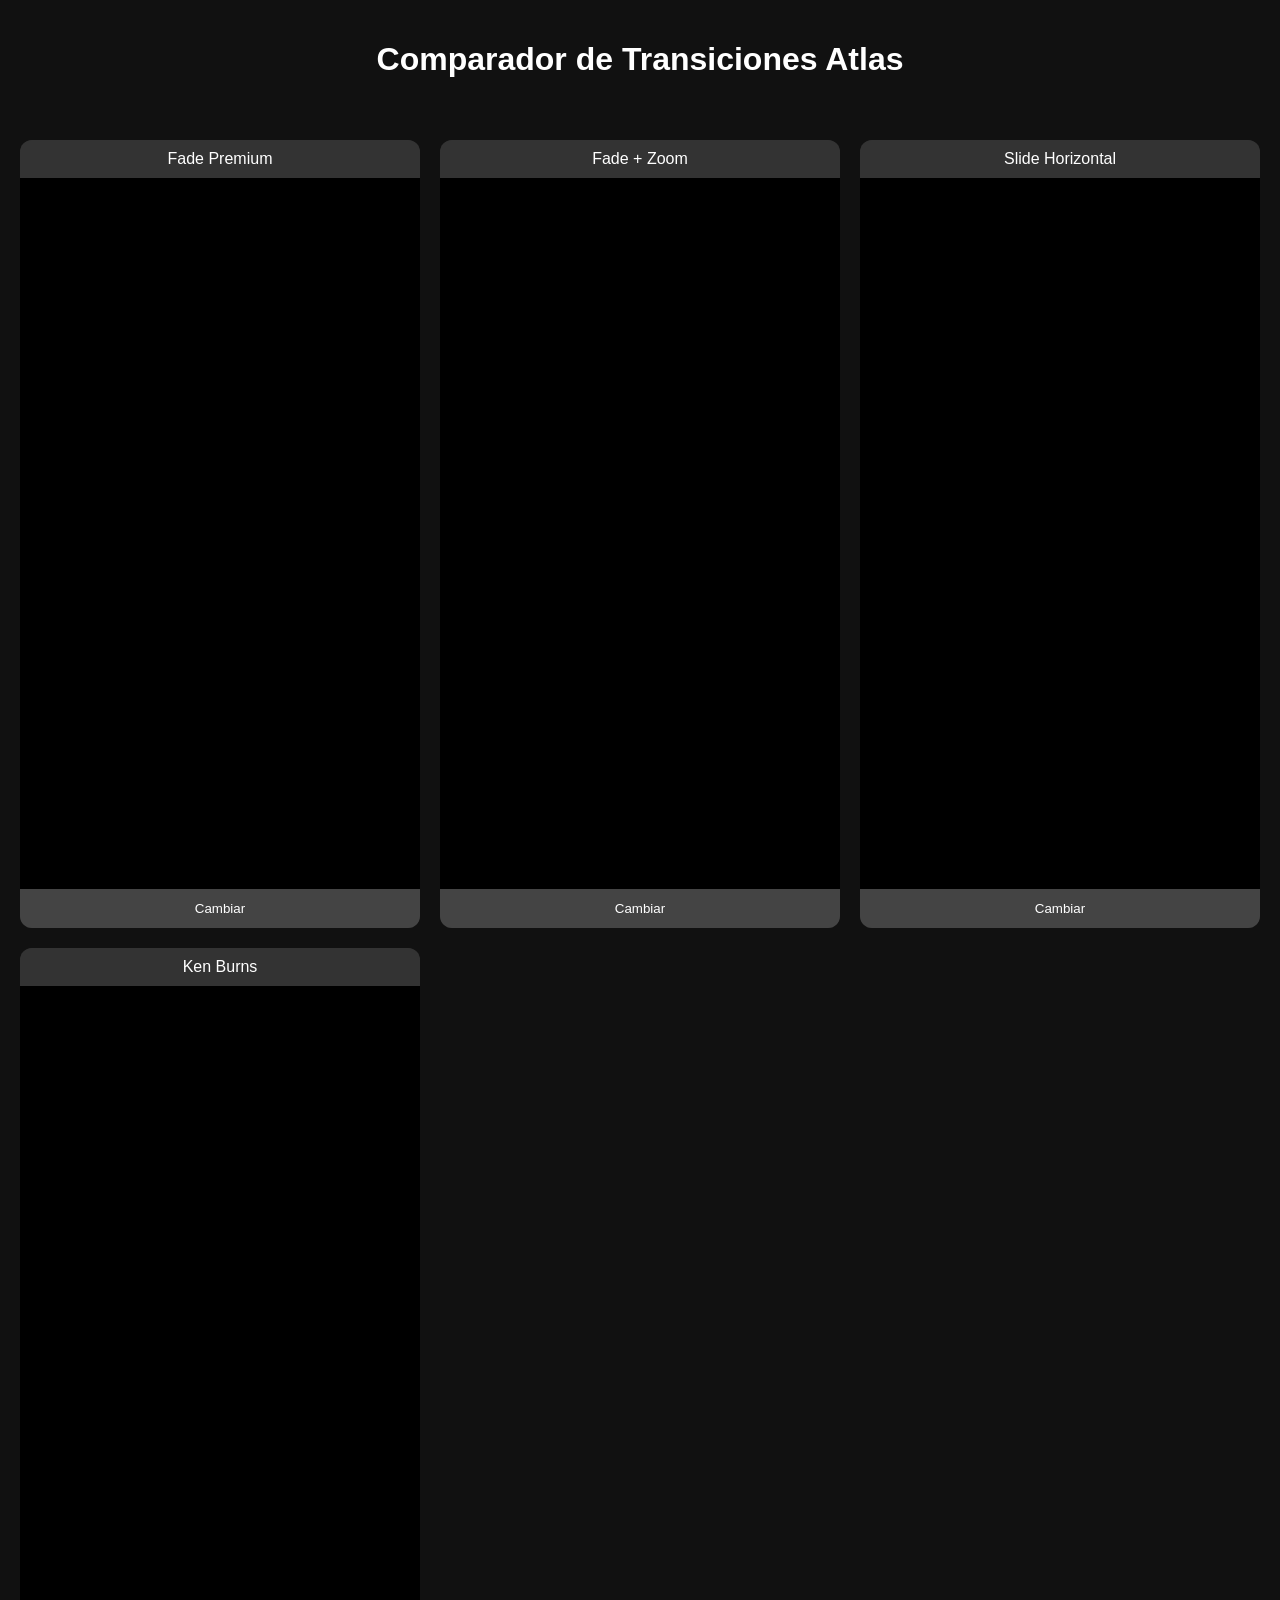
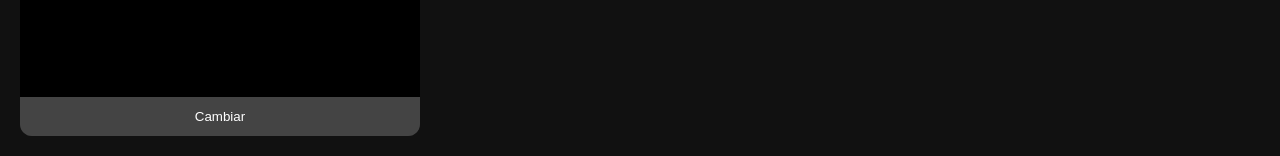
<file: demo.html>
<!DOCTYPE html>
<html lang="es">
<head>
<meta charset="utf-8">
<meta name="viewport" content="width=device-width, initial-scale=1">
<title>Atlas Memories - Transiciones</title>

<style>

body{
    margin:0;
    background:#111;
    color:white;
    font-family:Arial,sans-serif;
}

h1{
    text-align:center;
    padding:20px;
}

.grid{
    display:grid;
    grid-template-columns:repeat(auto-fit,minmax(300px,1fr));
    gap:20px;
    padding:20px;
}

.demo{
    background:#222;
    border-radius:12px;
    overflow:hidden;
}

.title{
    text-align:center;
    padding:10px;
    background:#333;
}

.viewer{
    position:relative;
    aspect-ratio:9/16;
    overflow:hidden;
    background:black;
}

.viewer img{
    position:absolute;
    inset:0;
    width:100%;
    height:100%;
    object-fit:cover;
}

button{
    width:100%;
    padding:12px;
    border:none;
    background:#444;
    color:white;
    cursor:pointer;
}

button:hover{
    background:#555;
}

/* -------------------------------- */
/* FADE PREMIUM */
/* -------------------------------- */

.fade img{
    transition:opacity .8s ease;
}

/* -------------------------------- */
/* FADE + ZOOM */
/* -------------------------------- */

.zoom img{
    transition:
        opacity .8s ease,
        transform .8s ease;
}

/* -------------------------------- */
/* SLIDE */
/* -------------------------------- */

.slide img{
    transition:
        opacity .4s ease,
        transform .4s ease;
}

/* -------------------------------- */
/* KEN BURNS */
/* -------------------------------- */

.ken img{
    transition:
        opacity .8s ease;
}

.ken .active{
    animation:kenburns 8s linear forwards;
}

@keyframes kenburns{
    from{
        transform:scale(1);
    }
    to{
        transform:scale(1.08);
    }
}

</style>
</head>
<body>

<h1>Comparador de Transiciones Atlas</h1>

<div class="grid">

<div class="demo">
<div class="title">Fade Premium</div>
<div class="viewer fade" id="fade"></div>
<button onclick="next('fade')">Cambiar</button>
</div>

<div class="demo">
<div class="title">Fade + Zoom</div>
<div class="viewer zoom" id="zoom"></div>
<button onclick="next('zoom')">Cambiar</button>
</div>

<div class="demo">
<div class="title">Slide Horizontal</div>
<div class="viewer slide" id="slide"></div>
<button onclick="next('slide')">Cambiar</button>
</div>

<div class="demo">
<div class="title">Ken Burns</div>
<div class="viewer ken" id="ken"></div>
<button onclick="next('ken')">Cambiar</button>
</div>

</div>

<script>

const photos = [
"https://picsum.photos/id/1015/800/1400",
"https://picsum.photos/id/1018/800/1400",
"https://picsum.photos/id/1025/800/1400",
"https://picsum.photos/id/1035/800/1400"
];

const states = {};

["fade","zoom","slide","ken"].forEach(init);

function init(id){

    const viewer = document.getElementById(id);

    const a = document.createElement("img");
    const b = document.createElement("img");

    a.src = photos[0];
    b.src = photos[1];

    b.style.opacity = 0;

    viewer.appendChild(a);
    viewer.appendChild(b);

    states[id] = {
        index:0,
        front:a,
        back:b
    };
</file>
